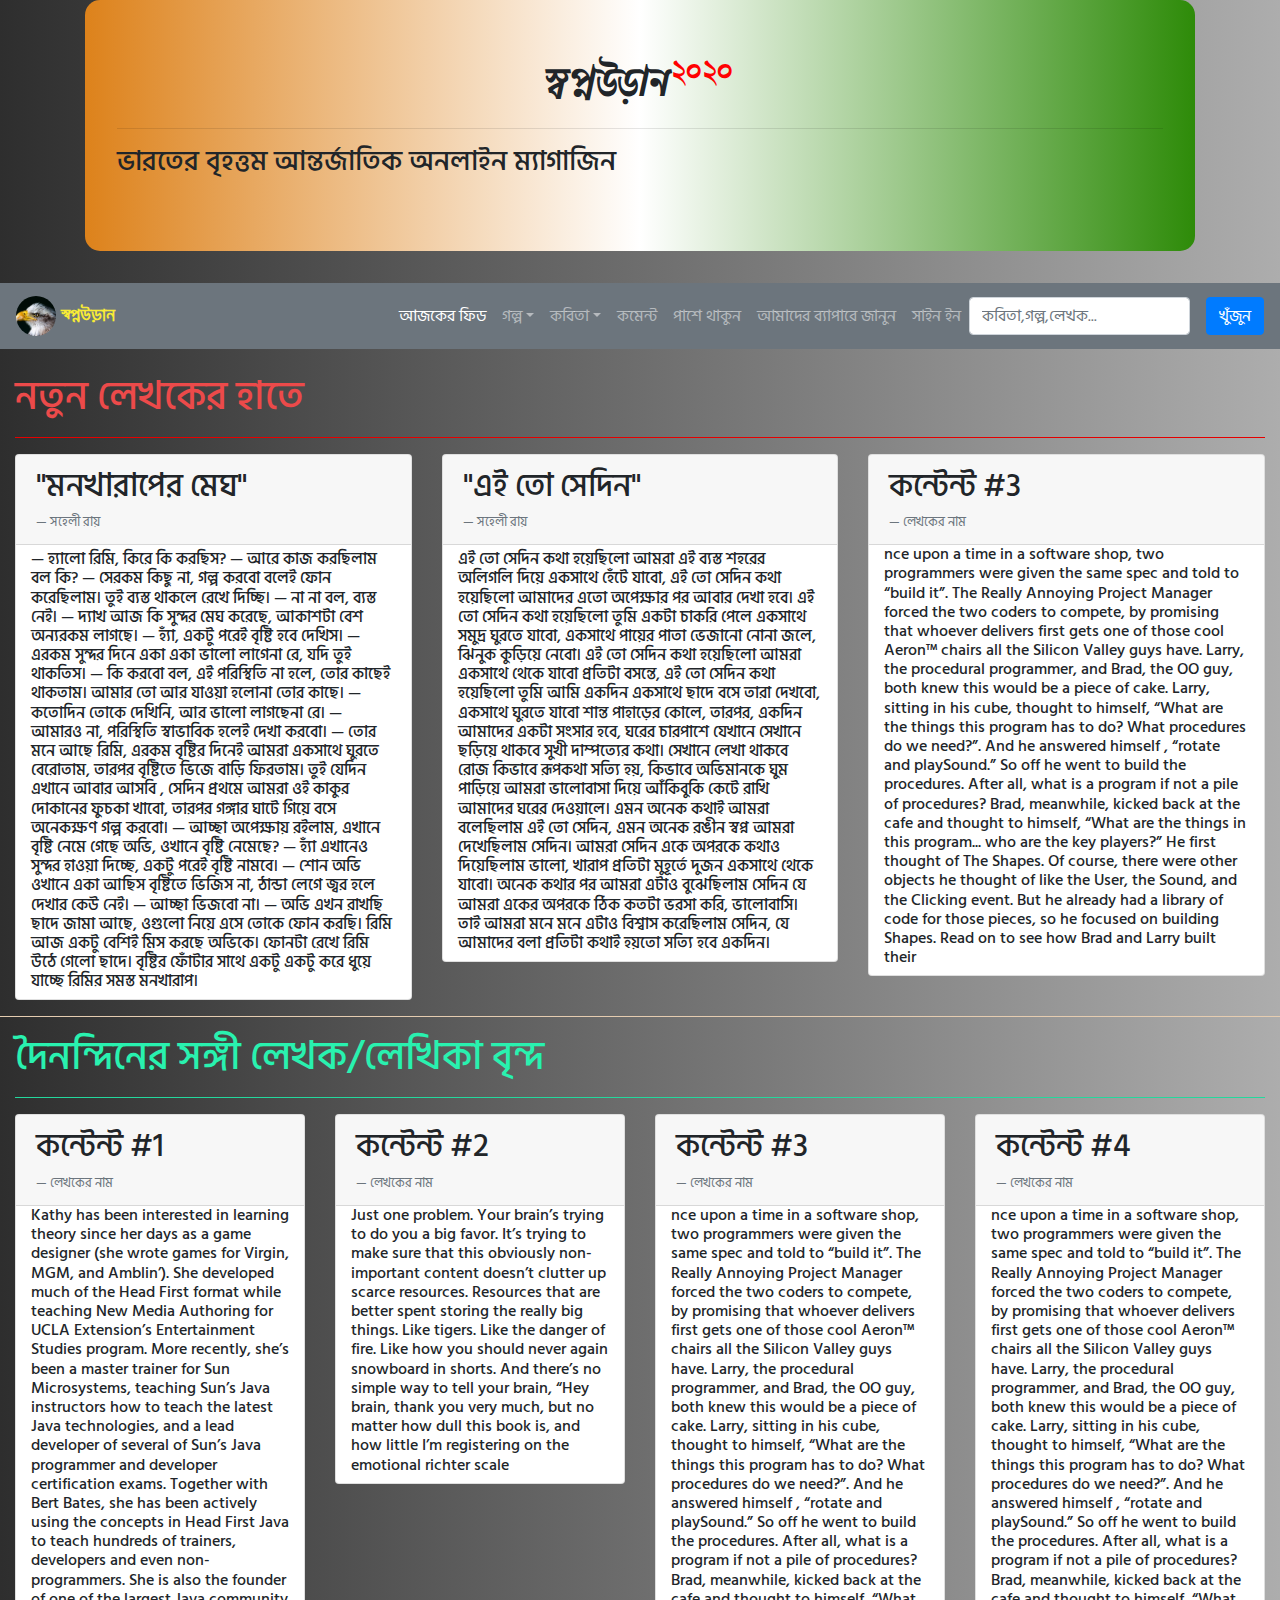
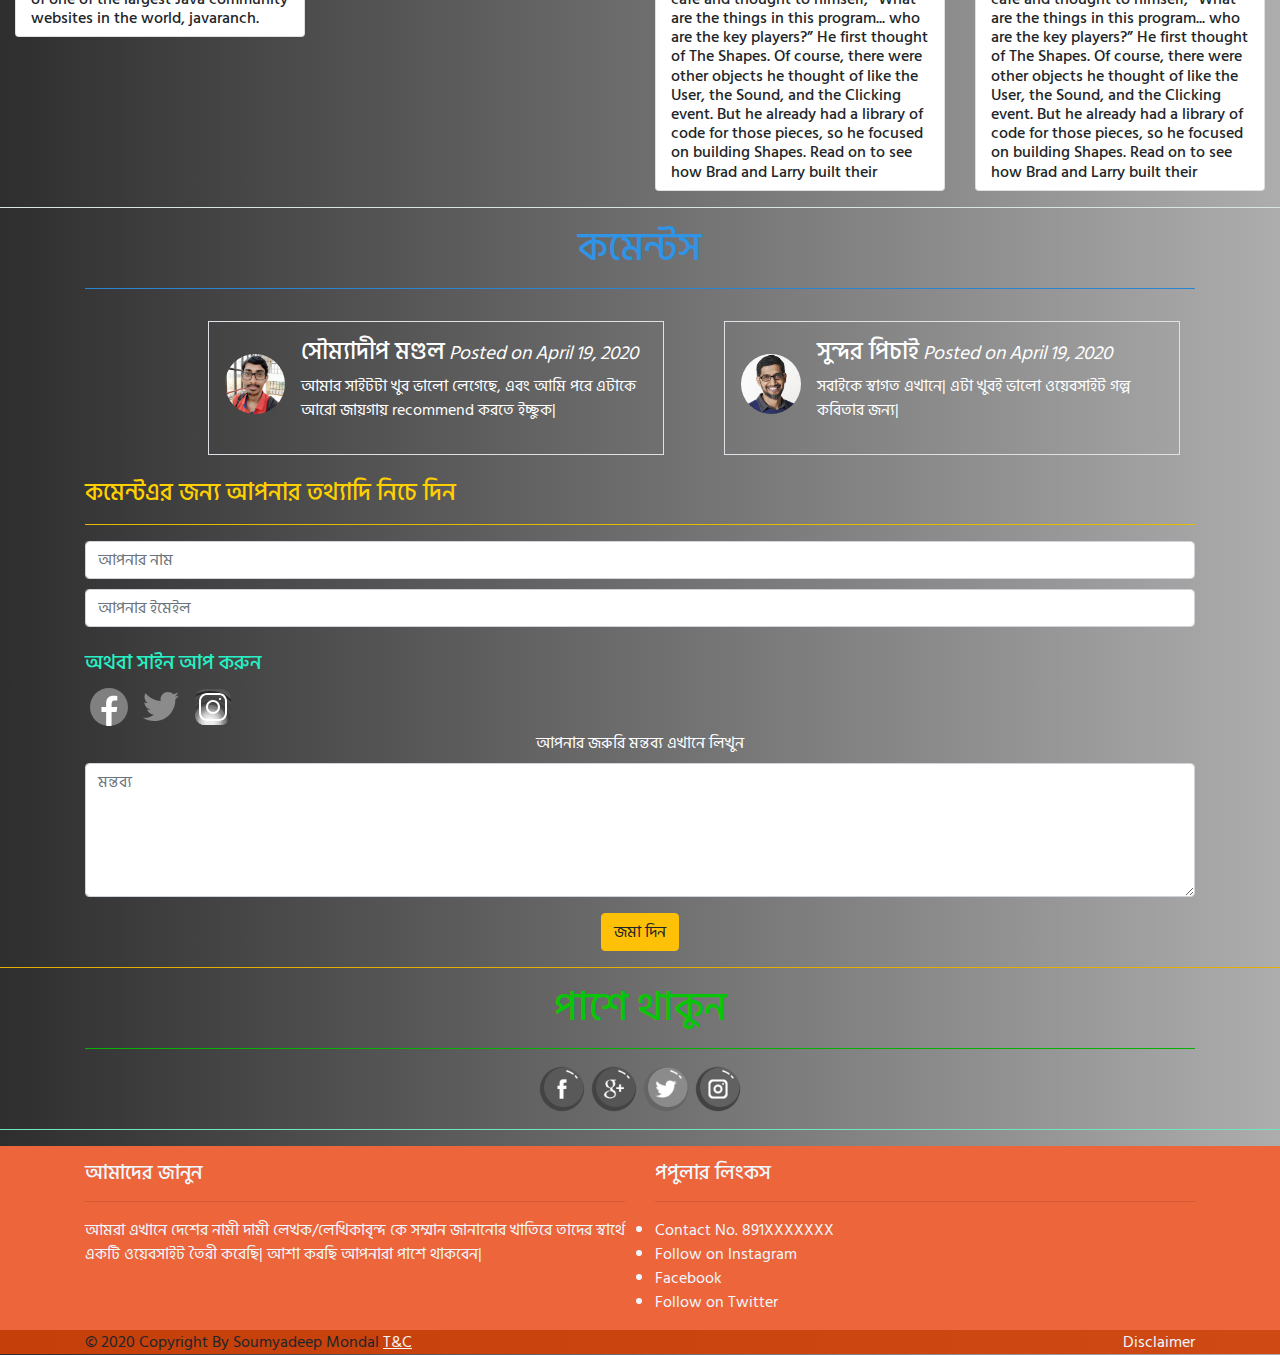
<file: index.html>
<html lang="en">
<head>
    <meta charset="UTF-8">
    <meta name="viewport" content="width=device-width, initial-scale=1.0">
    <title>Magfuzz</title>
    <link rel="stylesheet" href="./sassed.css">
    <script src="https://code.jquery.com/jquery-3.5.1.slim.min.js"
        integrity="sha384-DfXdz2htPH0lsSSs5nCTpuj/zy4C+OGpamoFVy38MVBnE+IbbVYUew+OrCXaRkfj"
        crossorigin="anonymous"></script>
    <script src="https://cdnjs.cloudflare.com/ajax/libs/popper.js/1.16.0/umd/popper.min.js"></script>
    <script src="https://maxcdn.bootstrapcdn.com/bootstrap/4.4.1/js/bootstrap.min.js"></script>
    <link rel="stylesheet" type="text/css" href="./style.css">
    <script src="./smooth-scroll.js"></script>
    <script src="./main.js"></script>
</head>
<body>
    <div class="container">
        <div class="jumbotron" style="background-image: linear-gradient(to right, rgb(221, 130, 27), rgb(255, 255, 255), rgb(46, 139, 9));">
            <h1 style="text-align: center; font-family: 'Galada', cursive;">স্বপ্নউড়ান<sup style="color: red;">২০২০</sup></h1>
            <hr>
            <h3>ভারতের বৃহত্তম আন্তর্জাতিক অনলাইন ম্যাগাজিন</h3>
        </div>
    </div>

    <nav class="navbar navbar-expand-md bg-secondary navbar-dark">
        <a class="navbar-brand" href="#">
            <img src="./bird.jpg" alt="bird" style="width: 40px; border-radius: 50%;">
            <strong style="font-family: 'Courgette', cursive;">স্বপ্নউড়ান</strong>
        </a>


        <button class="navbar-toggler" type="button" data-toggle="collapse" href="#collapsibleNavbar">
            <span class="navbar-toggler-icon"></span>
        </button>


        <div class="collapse navbar-collapse" id="collapsibleNavbar">
            <ul class="navbar-nav ml-auto">

                <li class="nav-item">
                    <a class="nav-link active" href="#">আজকের ফিড</a>
                </li>

                <li class="nav-item dropdown">
                    <a class="nav-link dropdown-toggle" href="#" id="navbardrop" data-toggle="dropdown">গল্প</a>
                    <div class="dropdown-menu">
                        <div class="dropdown-header" style="color: red;"><strong>বাঙালি সাহিত্যিক</strong></div>
                        <div class="dropdown-divider"></div>
                        <a class="dropdown-item" href="./stories/satyajit.html">সত্যজিত রায়</a>
                        <a class="dropdown-item" href="#">রবীন্দ্রনাথ ঠাকুর</a>
                        <a class="dropdown-item" href="#">বঙ্কিমচন্দ্র চট্টোপাধ্যায়</a>
                        <a class="dropdown-item" href="#">শরৎচন্দ্র চট্টোপাধ্যায়</a>
                        <a class="dropdown-item" href="#">বিমল ঘোষ</a>
                        <a class="dropdown-item" href="#">মাইকেল মধুসূদন দত্ত</a>
                        <a class="dropdown-item" href="#">দ্বিজেন্দ্রলাল রায়</a>
                        <a class="dropdown-item" href="#">Writer #</a>
                        <a class="dropdown-item" href="#">Writer #</a>
                        <a class="dropdown-item" href="#">Writer #</a>
                        <a class="dropdown-item" href="#">Writer #</a>

                        <div class="dropdown-header" style="color: red;"><strong>English Writers</strong></div>
                        <div class="dropdown-divider"></div>
                        <a class="dropdown-item" href="#">Arthur Conan Doyale</a>
                        <a class="dropdown-item" href="#">Ruskin Bond</a>
                        <a class="dropdown-item" href="#">Anna Frank</a>
                        <a class="dropdown-item" href="#">William Shakespeare</a>
                        <a class="dropdown-item" href="#">William Wordsworth</a>
                        <a class="dropdown-item" href="#">Henry Wordswordth Longfellow</a>
                        <a class="dropdown-item" href="#">Writer #</a>
                        <a class="dropdown-item" href="#">Writer #</a>
                        <a class="dropdown-item" href="#">Writer #</a>
                        <a class="dropdown-item" href="#">Writer #</a>
                    </div>
                </li>

                <li class="nav-item dropdown">
                    <a class="nav-link dropdown-toggle" href="#" id="navbardrop" data-toggle="dropdown">কবিতা</a>
                    <div class="dropdown-menu">
                        <div class="dropdown-header" style="color: rgb(234, 0, 255);"><strong>বাঙালি সাহিত্যিক</strong></div>
                        <div class="dropdown-divider"></div>
                        <a class="dropdown-item" href="./poems/satyajit_p.html">সত্যজিত রায়</a>
                        <a class="dropdown-item" href="#">রবীন্দ্রনাথ ঠাকুর</a>
                        <a class="dropdown-item" href="#">বঙ্কিমচন্দ্র চট্টোপাধ্যায়</a>
                        <a class="dropdown-item" href="#">শরৎচন্দ্র চট্টোপাধ্যায়</a>
                        <a class="dropdown-item" href="#">বিমল ঘোষ</a>
                        <a class="dropdown-item" href="#">মাইকেল মধুসূদন দত্ত</a>
                        <a class="dropdown-item" href="#">দ্বিজেন্দ্রলাল রায়</a>
                        <a class="dropdown-item" href="#">Writer #</a>
                        <a class="dropdown-item" href="#">Writer #</a>
                        <a class="dropdown-item" href="#">Writer #</a>
                        <a class="dropdown-item" href="#">Writer #</a>
                    
                        <div class="dropdown-header" style="color: rgb(234, 0, 255);"><strong>English Writers</strong></div>
                        <div class="dropdown-divider"></div>
                        <a class="dropdown-item" href="#">Arthur Conan Doyale</a>
                        <a class="dropdown-item" href="#">Ruskin Bond</a>
                        <a class="dropdown-item" href="#">Anna Frank</a>
                        <a class="dropdown-item" href="#">William Shakespeare</a>
                        <a class="dropdown-item" href="#">William Wordsworth</a>
                        <a class="dropdown-item" href="#">Henry Wordswordth Longfellow</a>
                        <a class="dropdown-item" href="#">Writer #</a>
                        <a class="dropdown-item" href="#">Writer #</a>
                        <a class="dropdown-item" href="#">Writer #</a>
                        <a class="dropdown-item" href="#">Writer #</a>
                    </div>
                </li>

                <li class="nav-item">
                    <a href="#cmnts" class="nav-link">কমেন্ট</a>
                </li>

                <li class="nav-item">
                    <a href="#supportus" class="nav-link">পাশে থাকুন</a>
                </li>

                <li class="nav-item">
                    <a href="#aboutus" class="nav-link">আমাদের ব্যাপারে জানুন</a>
                </li>

                <li class="nav-item">
                    <a href="#myModal" data-toggle="modal" class="nav-link">সাইন ইন</a>
                </li>

                <form action="https://www.google.com/search" method="GET" class="form-inline">
                    <input type="text" name="q" class="form-control mr-sm-3" placeholder="কবিতা,গল্প,লেখক...">
                    <button class="btn btn-primary" type="submit">খুঁজুন</button>
                </form>
            </ul>
        </div>
    </nav>

    <div class="container-fluid center" style="color: aliceblue;">
        <div class="row">
            <div class="col-sm-12">

                <!--Carousel Goes Here-->


                <!-- <h2>Headline</h2>
                <h3>Carousel Goes Here...</h3> -->
            </div>
        </div>
    </div>

    <br>

    <div class="container-fluid">
        <h1 style="color: rgb(236, 74, 74);">নতুন লেখকের হাতে</h1>
        <hr style="background-color: red;">
        <div class="row">
            <div class="col-sm-4">
                <div class="card">
                    <div class="card-header">
                        <h2>"মনখারাপের মেঘ"</h2>
                        <footer class="blockquote-footer">সহেলী রায়</footer>
                    </div>
                    <div class="container">
                        <h6 style="padding-top: 5px;">
                            — হ্যালো রিমি, কিরে কি করছিস?
                            — আরে কাজ করছিলাম বল কি?
                            — সেরকম কিছু না, গল্প করবো বলেই ফোন করেছিলাম। তুই ব্যস্ত থাকলে রেখে দিচ্ছি।
                            — না না বল, ব্যস্ত নেই।
                            — দ্যাখ আজ কি সুন্দর মেঘ করেছে, আকাশটা বেশ অন্যরকম লাগছে।
                            — হ্যাঁ, একটু পরেই বৃষ্টি হবে দেখিস।
                            — এরকম সুন্দর দিনে একা একা ভালো লাগেনা রে, যদি তুই থাকতিস।
                            — কি করবো বল, এই পরিস্থিতি না হলে, তোর কাছেই থাকতাম। আমার তো আর যাওয়া হলোনা তোর কাছে।
                            — কতোদিন তোকে দেখিনি, আর ভালো লাগছেনা রে।
                            — আমারও না, পরিস্থিতি স্বাভাবিক হলেই দেখা করবো।
                            — তোর মনে আছে রিমি, এরকম বৃষ্টির দিনেই আমরা একসাথে ঘুরতে বেরোতাম, তারপর বৃষ্টিতে ভিজে বাড়ি ফিরতাম। তুই যেদিন এখানে আবার
                            আসবি , সেদিন প্রথমে আমরা ওই কাকুর দোকানের ফুচকা খাবো, তারপর গঙ্গার ঘাটে গিয়ে বসে অনেকক্ষণ গল্প করবো।
                            — আচ্ছা অপেক্ষায় রইলাম, এখানে বৃষ্টি নেমে গেছে অভি, ওখানে বৃষ্টি নেমেছে?
                            — হ্যাঁ এখানেও সুন্দর হাওয়া দিচ্ছে, একটু পরেই বৃষ্টি নামবে।
                            — শোন অভি ওখানে একা আছিস বৃষ্টিতে ভিজিস না, ঠান্ডা লেগে জ্বর হলে দেখার কেউ নেই।
                            — আচ্ছা ভিজবো না।
                            — অভি এখন রাখছি ছাদে জামা আছে, ওগুলো নিয়ে এসে তোকে ফোন করছি।
                            
                            রিমি আজ একটু বেশিই মিস করছে অভিকে। ফোনটা রেখে রিমি উঠে গেলো ছাদে। বৃষ্টির ফোঁটার সাথে একটু একটু করে ধুয়ে যাচ্ছে রিমির
                            সমস্ত মনখারাপ।
                        </h6>
                    </div>
                </div>
            </div>
            <div class="col-sm-4">
                <div class="card">
                    <div class="card-header">
                        <h2>"এই তো সেদিন"</h2>
                        <footer class="blockquote-footer">সহেলী রায়</footer>
                    </div>
                    <h6 style="padding-top: 5px;">
                        <div class="container">
                            এই তো সেদিন কথা হয়েছিলো আমরা এই ব্যস্ত শহরের অলিগলি দিয়ে একসাথে হেঁটে যাবো,
                            এই তো সেদিন কথা হয়েছিলো আমাদের এতো অপেক্ষার পর আবার দেখা হবে।
                            এই তো সেদিন কথা হয়েছিলো তুমি একটা চাকরি পেলে একসাথে সমুদ্র ঘুরতে যাবো,
                            একসাথে পায়ের পাতা ভেজানো নোনা জলে, ঝিনুক কুড়িয়ে নেবো।
                            এই তো সেদিন কথা হয়েছিলো আমরা একসাথে থেকে যাবো প্রতিটা বসন্তে,
                            এই তো সেদিন কথা হয়েছিলো তুমি আমি একদিন একসাথে ছাদে বসে তারা দেখবো,
                            একসাথে ঘুরতে যাবো শান্ত পাহাড়ের কোলে,
                            তারপর, একদিন আমাদের একটা সংসার হবে,
                            ঘরের চারপাশে যেখানে সেখানে ছড়িয়ে
                            থাকবে সুখী দাম্পত্যের কথা।
                            সেখানে লেখা থাকবে রোজ কিভাবে রূপকথা সত্যি হয়,
                            কিভাবে অভিমানকে ঘুম পাড়িয়ে আমরা ভালোবাসা দিয়ে আঁকিবুকি কেটে রাখি আমাদের ঘরের দেওয়ালে।
                            এমন অনেক কথাই আমরা বলেছিলাম এই তো সেদিন,
                            এমন অনেক রঙীন স্বপ্ন আমরা দেখেছিলাম সেদিন।
                            আমরা সেদিন একে অপরকে কথাও দিয়েছিলাম ভালো, খারাপ প্রতিটা মুহূর্তে দুজন একসাথে থেকে যাবো।
                            অনেক কথার পর আমরা এটাও বুঝেছিলাম সেদিন
                            যে আমরা একের অপরকে ঠিক কতটা ভরসা করি, ভালোবাসি।
                            তাই আমরা মনে মনে এটাও বিশ্বাস করেছিলাম সেদিন,
                            যে আমাদের বলা প্রতিটা কথাই হয়তো সত্যি হবে একদিন।
                        </div>
                    </h6>
                </div>
            </div>
            <div class="col-sm-4">
                <div class="card">
                    <div class="card-header">
                        <h2>কন্টেন্ট #3</h2>
                        <footer class="blockquote-footer">লেখকের নাম</footer>
                    </div>
                    <h6>
                        <div class="container">
                        nce upon a time in a software shop, two
                        programmers were given the same spec and told to
                        “build it”. The Really Annoying Project Manager
                        forced the two coders to compete,
                        by promising that whoever delivers first
                        gets one of those cool Aeron™ chairs all
                        the Silicon Valley guys have. Larry, the
                        procedural programmer, and Brad, the
                        OO guy, both knew this would be a piece
                        of cake.
                        Larry, sitting in his cube, thought to
                        himself, “What are the things this program
                        has to do? What procedures do we need?”.
                        And he answered himself , “rotate and
                        playSound.” So off he went to build the
                        procedures. After all, what is a program if not
                        a pile of procedures?
                        Brad, meanwhile, kicked back at the cafe
                        and thought to himself, “What are the things
                        in this program... who are the key players?” He
                        first thought of The Shapes. Of course, there
                        were other objects he thought of like the User, the Sound,
                        and the Clicking event. But he already had a library of code
                        for those pieces, so he focused on building Shapes. Read
                        on to see how Brad and Larry built their
                        </div>
                    </h6>
                </div>
            </div>
        </div>
    </div>

    <hr style="background-color: bisque;">
        
    <div class="container-fluid">
        <h1 style="color: rgb(41, 241, 175);">দৈনন্দিনের সঙ্গী লেখক/লেখিকা বৃন্দ</h1>
        <hr style="background-color: rgb(41, 241, 175);">
        <div class="row">
            <div class="col-sm-3">
                <div class="card">
                    <div class="card-header">
                        <h2>কন্টেন্ট #1</h2>
                        <footer class="blockquote-footer">লেখকের নাম</footer>
                    </div>
                    <div class="container">
                        <h6>
                            Kathy has been interested in learning theory
                            since her days as a game designer (she wrote
                            games for Virgin, MGM, and Amblin’). She
                            developed much of the Head First format while
                            teaching New Media Authoring for UCLA
                            Extension’s Entertainment Studies program.
                            More recently, she’s been a master trainer for Sun
                            Microsystems, teaching Sun’s Java instructors how
                            to teach the latest Java technologies, and a lead
                            developer of several of Sun’s Java programmer
                            and developer certification exams. Together
                            with Bert Bates, she has been actively using the
                            concepts in Head First Java to teach hundreds of
                            trainers, developers and even non-programmers.
                            She is also the founder of one of the largest Java
                            community websites in the world, javaranch.
                        </h6>
                    </div>
                </div>
            </div>
            <div class="col-sm-3">
                <div class="card">
                    <div class="card-header">
                        <h2>কন্টেন্ট #2</h2>
                        <footer class="blockquote-footer">লেখকের নাম</footer>
                    </div>
                    <h6>
                        <div class="container">
                            Just one problem. Your brain’s trying to do you a big favor. It’s
                            trying to make sure that this obviously non-important content
                            doesn’t clutter up scarce resources. Resources that are better
                            spent storing the really big things. Like tigers. Like the danger of
                            fire. Like how you should never again snowboard in shorts.
                            And there’s no simple way to tell your brain, “Hey brain, thank
                            you very much, but no matter how dull this book is, and how
                            little I’m registering on the emotional richter scale
                        </div>
                    </h6>
                </div>
            </div>
            <div class="col-sm-3">
                <div class="card">
                    <div class="card-header">
                        <h2>কন্টেন্ট #3</h2>
                        <footer class="blockquote-footer">লেখকের নাম</footer>
                    </div>
                    <h6>
                        <div class="container">
                            nce upon a time in a software shop, two
                            programmers were given the same spec and told to
                            “build it”. The Really Annoying Project Manager
                            forced the two coders to compete,
                            by promising that whoever delivers first
                            gets one of those cool Aeron™ chairs all
                            the Silicon Valley guys have. Larry, the
                            procedural programmer, and Brad, the
                            OO guy, both knew this would be a piece
                            of cake.
                            Larry, sitting in his cube, thought to
                            himself, “What are the things this program
                            has to do? What procedures do we need?”.
                            And he answered himself , “rotate and
                            playSound.” So off he went to build the
                            procedures. After all, what is a program if not
                            a pile of procedures?
                            Brad, meanwhile, kicked back at the cafe
                            and thought to himself, “What are the things
                            in this program... who are the key players?” He
                            first thought of The Shapes. Of course, there
                            were other objects he thought of like the User, the Sound,
                            and the Clicking event. But he already had a library of code
                            for those pieces, so he focused on building Shapes. Read
                            on to see how Brad and Larry built their
                        </div>
                    </h6>
                </div>
            </div>
            <div class="col-sm-3">
                <div class="card">
                    <div class="card-header">
                        <h2>কন্টেন্ট #4</h2>
                        <footer class="blockquote-footer">লেখকের নাম</footer>
                    </div>
                    <h6>
                        <div class="container">
                            nce upon a time in a software shop, two
                            programmers were given the same spec and told to
                            “build it”. The Really Annoying Project Manager
                            forced the two coders to compete,
                            by promising that whoever delivers first
                            gets one of those cool Aeron™ chairs all
                            the Silicon Valley guys have. Larry, the
                            procedural programmer, and Brad, the
                            OO guy, both knew this would be a piece
                            of cake.
                            Larry, sitting in his cube, thought to
                            himself, “What are the things this program
                            has to do? What procedures do we need?”.
                            And he answered himself , “rotate and
                            playSound.” So off he went to build the
                            procedures. After all, what is a program if not
                            a pile of procedures?
                            Brad, meanwhile, kicked back at the cafe
                            and thought to himself, “What are the things
                            in this program... who are the key players?” He
                            first thought of The Shapes. Of course, there
                            were other objects he thought of like the User, the Sound,
                            and the Clicking event. But he already had a library of code
                            for those pieces, so he focused on building Shapes. Read
                            on to see how Brad and Larry built their
                        </div>
                    </h6>
                </div>
            </div>
        </div>
    </div>

    <hr style="background-color: azure;">

    <section id="cmnts">
        <div class="container" style="color: white;">
            <span style="color: rgb(47, 147, 230)" class="text-center">
                <h1>কমেন্টস</h1>
                <hr style="background-color: rgb(47, 147, 230);">
            </span>
            <div class="row offset-1" style="color: white;">
                <div class="col-sm-6">
                    <div class="container mt-3">
                        <div class="media border p-3">
                            <img src="IMG_20190929_132514.jpg" alt="SoumyadeepMondal" class="mr-3 mt-3 rounded-circle"
                                style="width:60px;">
                            <div class="media-body">
                                <h4>সৌম্যাদীপ মণ্ডল<small> <i>Posted on April 19, 2020</i></small></h4>
                                <p>আমার সাইটটা খুব ভালো লেগেছে, এবং আমি পরে এটাকে আরো জায়গায় recommend করতে ইচ্ছুক|</p>
                            </div>
                        </div>
                    </div>
                </div>
                <div class="col-sm-6">
                    <div class="container mt-3">
                        <div class="media border p-3">
                            <img src="M-FEJMZ0.jpg" alt="Sundar" class="mr-3 mt-3 rounded-circle" style="width:60px;">
                            <div class="media-body">
                                <h4>সুন্দর পিচাই<small> <i>Posted on April 19, 2020</i></small></h4>
                                <p>সবাইকে স্বাগত এখানে| এটা খুবই ভালো ওয়েবসাইট গল্প কবিতার জন্য|</p>
                            </div>
                        </div>
                    </div>
                </div>
            </div>
            <br>
        
                <h4 style="color: rgb(255, 208, 0);">কমেন্টএর জন্য আপনার তথ্যাদি নিচে দিন</h4>
                <hr style="background-color: rgb(255, 208, 0);">
                <form action="#">
                    <div class="form-group">
                        <input class="form-control mr-sm-3" type="text" placeholder="আপনার নাম" style= "width: 100%">
                        <div class="gap" style="height: 10px;"></div>
                        <input class="form-control mr-sm-3" type="text" placeholder="আপনার ইমেইল" style="width: 100%">
                        <br>
                        <div class="ico">
                            <h5 style="color: rgb(38, 240, 196);">অথবা সাইন আপ করুন</h5>
                            <a href="#"><img src="./ico/icons8-facebook.svg" alt="fb"></a>
                            <a href="#"><img src="./ico/icons8-twitter.svg" alt="twitter"></a>
                            <a href="#"><img src="./ico/icons8-instagram.svg" alt="fb"></a>
                        </div>
                <center>
                        <label for="comment">আপনার জরুরি মন্তব্য এখানে লিখুন</label>
    
                        <textarea class="form-control" rows="5" id="comment" name="text"
                                style="width: 100%;" placeholder="মন্তব্য"></textarea>
    
                    </div>
                </center>
                    <center><button type="submit" class="btn btn-warning">জমা দিন</button></center>
                </form>
            
        </div>
    </section>

<hr class="bg-warning">

<section id="supportus">
    <div class="container text-center">
        <h1 style="color: rgb(9, 197, 9);">পাশে থাকুন</h1>
        <hr style="background-color: rgb(9, 197, 9);">
        <div class="icons">
            <a href="#"><img src="./ico/fb.png"></a>
            <a href="#"><img src="./ico/google.png"></a>
            <a href="#"><img src="./ico/twitter.png"></a>
            <a href="#"><img src="./ico/instagram.png"></a>
        </div>
    </div>
</section>

<hr style="background-color: aquamarine;">

    <section id="aboutus">
        <footer class="page-footer">
            <div class="cont_foot" style="background-color: rgb(236, 101, 59);">
                <div class="container" style="color: aliceblue;">
                    <div class="row">
                        <div class="col-sm-6">
                            <h5 style="padding-top: 15px;">আমাদের জানুন</h5>
                            <hr>
                            <p>
                                আমরা এখানে দেশের নামী দামী লেখক/লেখিকাবৃন্দ কে সম্মান জানানোর খাতিরে তাদের স্বার্থে একটি ওয়েবসাইট তৈরী করেছি| আশা করছি আপনারা পাশে থাকবেন|
                            </p>
                        </div>
                        <div class="col-sm-6">
                            <h5 style="padding-top: 15px;">পপুলার লিংকস</h5>
                            <hr>
                            <ul>
                                <li><a style="color: aliceblue;" href="#!">Contact No. 891XXXXXXX</a></li>
                                <li><a style="color: aliceblue;" href="#">Follow
                                        on Instagram</a></li>
                                <li><a style="color: aliceblue;" href="#">Facebook</a>
                                </li>
                                <li><a href="#" style="color: aliceblue;">Follow on Twitter</a></li>
                            </ul>
                        </div>
                    </div>
                </div>
            </div>
            <div class="footer-copyright" style="background-color: rgba(209, 65, 8, 0.925);">
                <div class="container">
                    <div class="row">
                        <div class="col-sm-6">
                            © 2020 Copyright By Soumyadeep Mondal <a href="./t&c.html"
                                style="color: whitesmoke; text-decoration: underline;">T&C</a>
                        </div>

                        <div class="col-sm-6">
                            <a style="float: right; color: aliceblue;" href="./t&c.html">Disclaimer</a>
                        </div>
                    </div>
                </div>
            </div>
        </footer>
    </section>

    <!-- For Sign In -->

    <!-- The Modal -->
    <div class="modal fade" id="myModal">
        <div class="modal-dialog">
            <div class="modal-content">
    
                <!-- Modal Header -->
                <div class="modal-header">
                    <h4 class="modal-title">Fill It For Join Us</h4>
                    <button type="button" class="close" data-dismiss="modal">&times;</button>
                </div>
    
                <!-- Modal body -->
                <div class="modal-body">
                    <form action="#" class="was-validate">
                        <label for="name"><strong style="color: rgb(219, 46, 46);">NAME</strong></label>
                        <hr>
                        <input type="text" class="form-control mr-sm-3" type="text" placeholder="Enter Your Name" required style= "width: 100%">
                        <br>
                        <label for="email"><strong style="color: rgb(13, 148, 9);">EMAIL</strong></label>
                        <hr>
                        <input type="text" class="form-control mr-sm-3" type="text" placeholder="Enter Your Email" required style= "width: 100%">
                        <br>
                        <label for="password" required><strong style="color: rgb(15, 129, 182);">PASSWORD</strong></label>
                        <hr>
                        <input type="password" class="form-control mr-sm-3" type="text" placeholder="Choose Password" style= "width: 100%">
                        <br>
                        <div class="form-group form-check">
                        <label class="form-check-label">
                            <input class="form-check-input" type="checkbox" name="remember" required> I Agree <a href="#">T&C</a>
                        </label>
                        </div>
                        <hr>
                        <button class="btn btn-success" type="submit">Create Account</button>
                    </form>
                </div>
    
                <!-- Modal footer -->
                <div class="modal-footer">
                    <button type="button" class="btn btn-danger" data-dismiss="modal">Close</button>
                </div>
    
            </div>
        </div>
    </div>
</body>
</html>
</file>
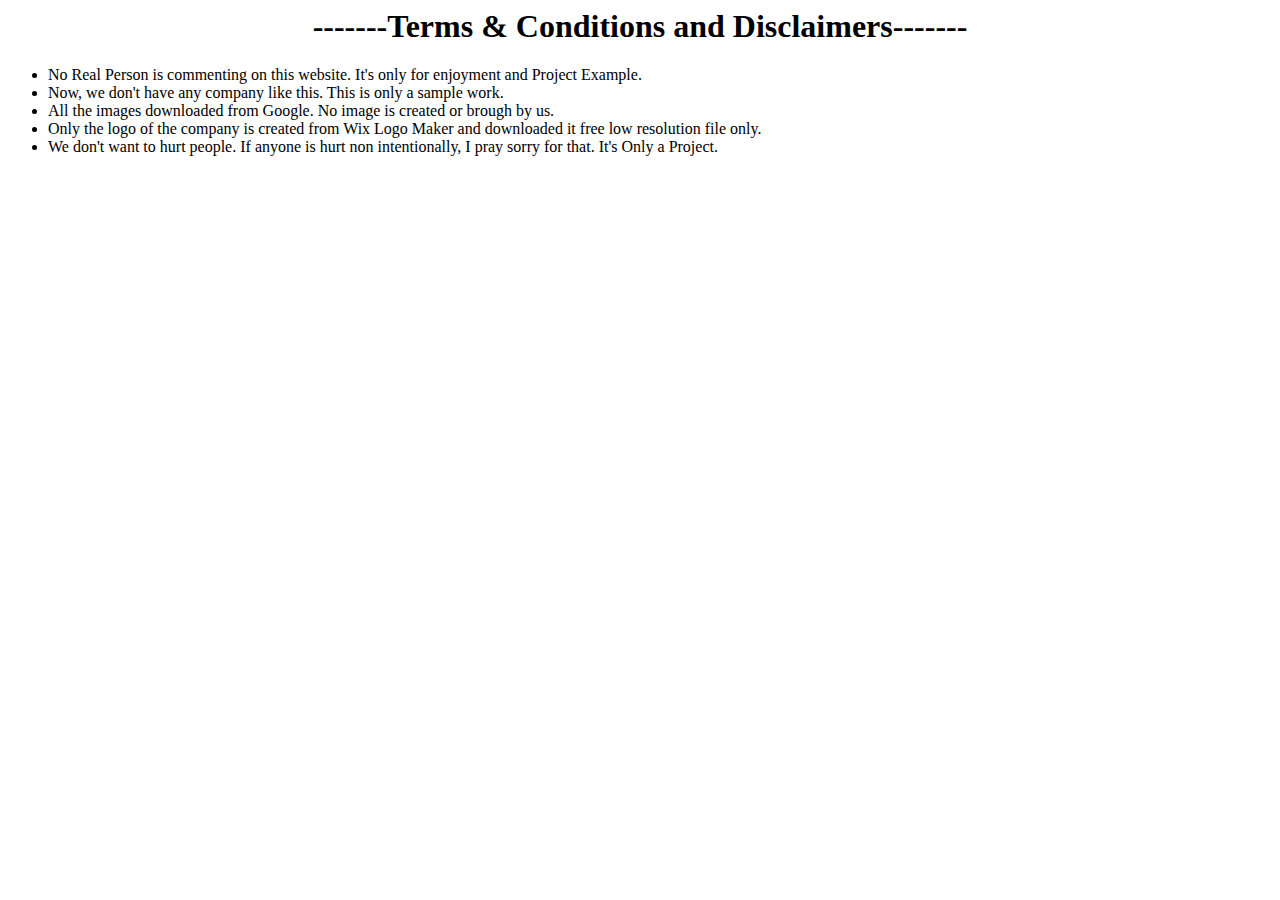
<file: t&c.html>
<html lang="en">
<head>
    <meta charset="UTF-8">
    <meta name="viewport" content="width=device-width, initial-scale=1.0">
    <title>Terms & Conditions</title>
</head>
<body>
    <h1 style="text-align: center;">-------Terms & Conditions and Disclaimers-------</h1>
    <ul>
        <li>No Real Person is commenting on this website. It's only for enjoyment and Project Example.</li>
        <li>Now, we don't have any company like this. This is only a sample work.</li>
        <li>All the images downloaded from Google. No image is created or brough by us.</li>
        <li>Only the logo of the company is created from Wix Logo Maker and downloaded it free low resolution file only.</li>
        <li>We don't want to hurt people. If anyone is hurt non intentionally, I pray sorry for that. It's Only a Project.</li>
    </ul>
</body>
</html>
</file>
<file: style.css>
@import url('https://fonts.googleapis.com/css2?family=Atma:wght@500;600;700&family=Galada&family=Hind+Siliguri:wght@400;500;600;700&display=swap');

*{
  margin: 0;
  padding: 0;
}
html, body{
  background-image: linear-gradient(to right, rgb(46, 46, 46), rgb(173, 173, 173));
  
  font-family: 'Hind Siliguri', sans-serif;
}
.dropdown-menu .dropdown-item:hover{
      background-color: #4285F4;
      color: white;
}
.ico a img{
  filter: grayscale(100%);
}
.ico a img:hover{
  filter: grayscale(0%);
}
#supportus .container .icons a img{
      width: 3em;
      height: 3em;
      filter: grayscale(100%);
}
#supportus .container .icons a:hover img{
      transform: translateY(-12px);
      filter: grayscale(0%);
}
/* @media only screen and (max-device-width: 768px) {
  
} */
</file>
